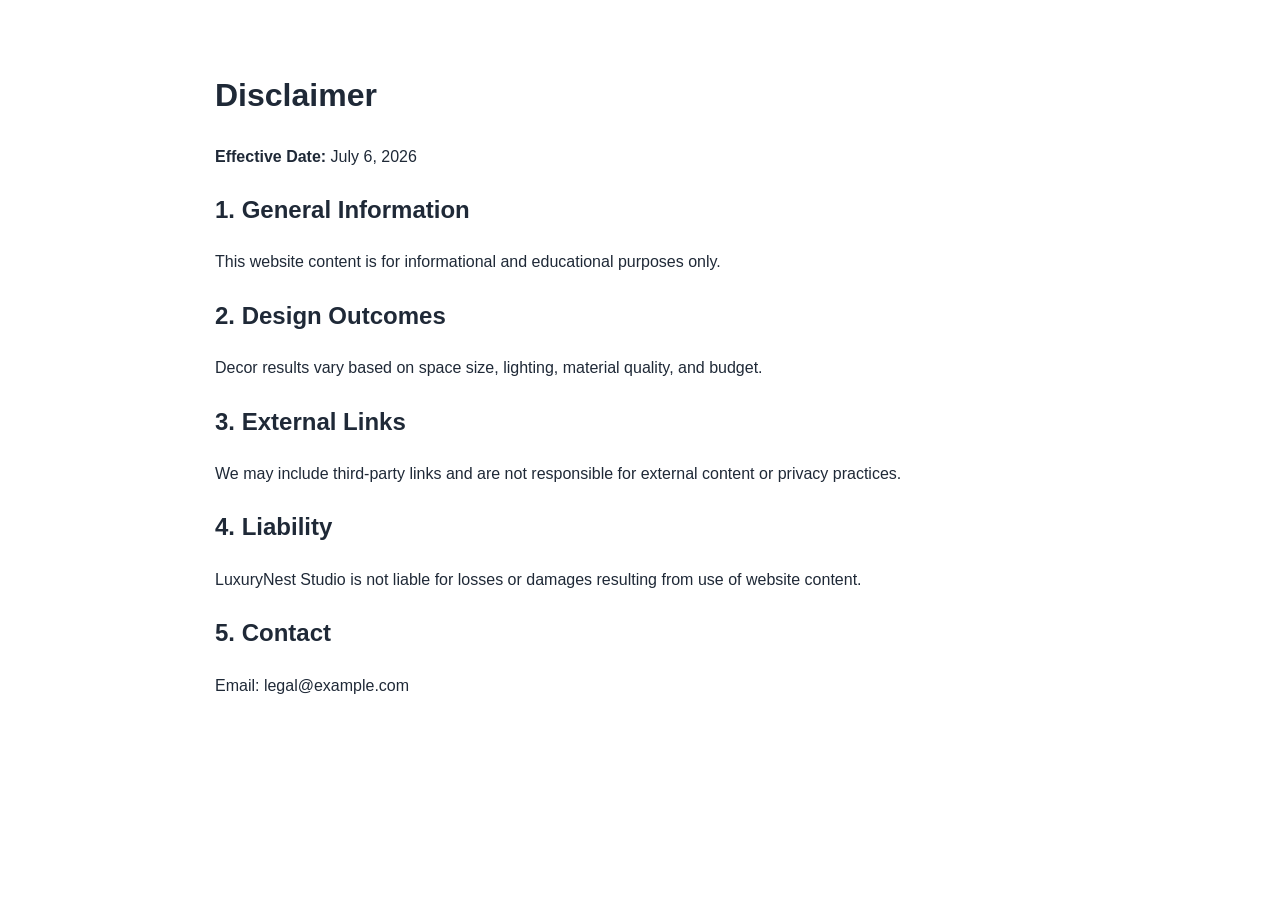
<file: public/disclaimer.html>
<!DOCTYPE html>
<html lang="en">
<head>
  <meta charset="UTF-8" />
  <meta name="viewport" content="width=device-width, initial-scale=1.0" />
  <title>Disclaimer | LuxuryNest Studio</title>
  <meta name="description" content="Disclaimer for LuxuryNest Studio." />
  <meta name="robots" content="index, follow" />
  <link rel="canonical" href="https://www.example.com/disclaimer.html" />
  <link rel="stylesheet" href="style.css" />
</head>
<body>
  <main class="section container legal">
    <h1>Disclaimer</h1>
    <p><strong>Effective Date:</strong> July 6, 2026</p>

    <h2>1. General Information</h2>
    <p>This website content is for informational and educational purposes only.</p>

    <h2>2. Design Outcomes</h2>
    <p>Decor results vary based on space size, lighting, material quality, and budget.</p>

    <h2>3. External Links</h2>
    <p>We may include third-party links and are not responsible for external content or privacy practices.</p>

    <h2>4. Liability</h2>
    <p>LuxuryNest Studio is not liable for losses or damages resulting from use of website content.</p>

    <h2>5. Contact</h2>
    <p>Email: legal@example.com</p>
  </main>
</body>
</html>
</file>
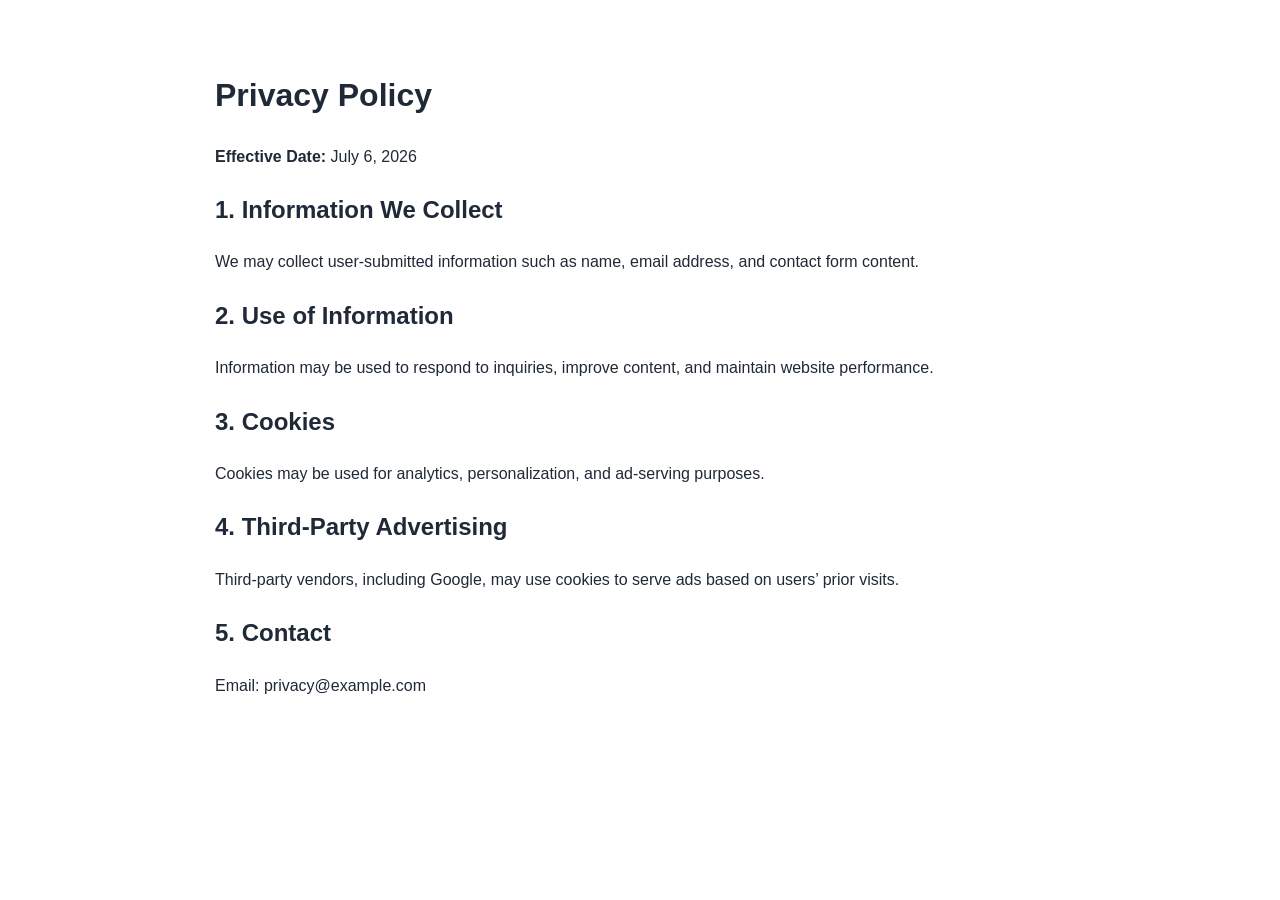
<file: public/privacy-policy.html>
<!DOCTYPE html>
<html lang="en">
<head>
  <meta charset="UTF-8" />
  <meta name="viewport" content="width=device-width, initial-scale=1.0" />
  <title>Privacy Policy | LuxuryNest Studio</title>
  <meta name="description" content="Privacy Policy for LuxuryNest Studio." />
  <meta name="robots" content="index, follow" />
  <link rel="canonical" href="https://www.example.com/privacy-policy.html" />
  <link rel="stylesheet" href="style.css" />
</head>
<body>
  <main class="section container legal">
    <h1>Privacy Policy</h1>
    <p><strong>Effective Date:</strong> July 6, 2026</p>

    <h2>1. Information We Collect</h2>
    <p>We may collect user-submitted information such as name, email address, and contact form content.</p>

    <h2>2. Use of Information</h2>
    <p>Information may be used to respond to inquiries, improve content, and maintain website performance.</p>

    <h2>3. Cookies</h2>
    <p>Cookies may be used for analytics, personalization, and ad-serving purposes.</p>

    <h2>4. Third-Party Advertising</h2>
    <p>Third-party vendors, including Google, may use cookies to serve ads based on users’ prior visits.</p>

    <h2>5. Contact</h2>
    <p>Email: privacy@example.com</p>
  </main>
</body>
</html>
</file>
<file: public/style.css>
:root{
  --text:#1f2937;
  --bg:#ffffff;
  --muted:#f8fafc;
  --primary:#7c3aed;
  --border:#e5e7eb;
}
*{box-sizing:border-box}
body{
  margin:0;
  font-family:Arial,sans-serif;
  color:var(--text);
  background:var(--bg);
  line-height:1.65;
}
.container{width:min(1100px,92%);margin:auto}
.site-header{
  position:sticky;top:0;background:#fff;border-bottom:1px solid var(--border);z-index:10;
}
.nav-wrap{display:flex;justify-content:space-between;align-items:center;padding:12px 0}
.logo{text-decoration:none;color:var(--text);font-weight:700}
.nav-links{list-style:none;display:flex;gap:12px;margin:0;padding:0}
.nav-links a{text-decoration:none;color:#374151}
.hero{padding:48px 0}
.hero-grid{display:grid;grid-template-columns:1.2fr 1fr;gap:24px;align-items:center}
.hero img{width:100%;border-radius:10px;border:1px solid var(--border)}
.section{padding:48px 0}
.muted{background:var(--muted)}
.article{max-width:860px}
.contact-form{display:grid;gap:10px;max-width:620px}
input,textarea{padding:10px;border:1px solid #d1d5db;border-radius:8px}
.btn{background:var(--primary);color:#fff;border:none;padding:10px 14px;border-radius:8px;cursor:pointer;text-decoration:none;display:inline-block}
.site-footer{border-top:1px solid var(--border);padding:18px 0}
.footer-wrap{display:flex;justify-content:space-between;flex-wrap:wrap;gap:10px}
.legal{max-width:850px}
@media (max-width:860px){.hero-grid{grid-template-columns:1fr}}
</file>
